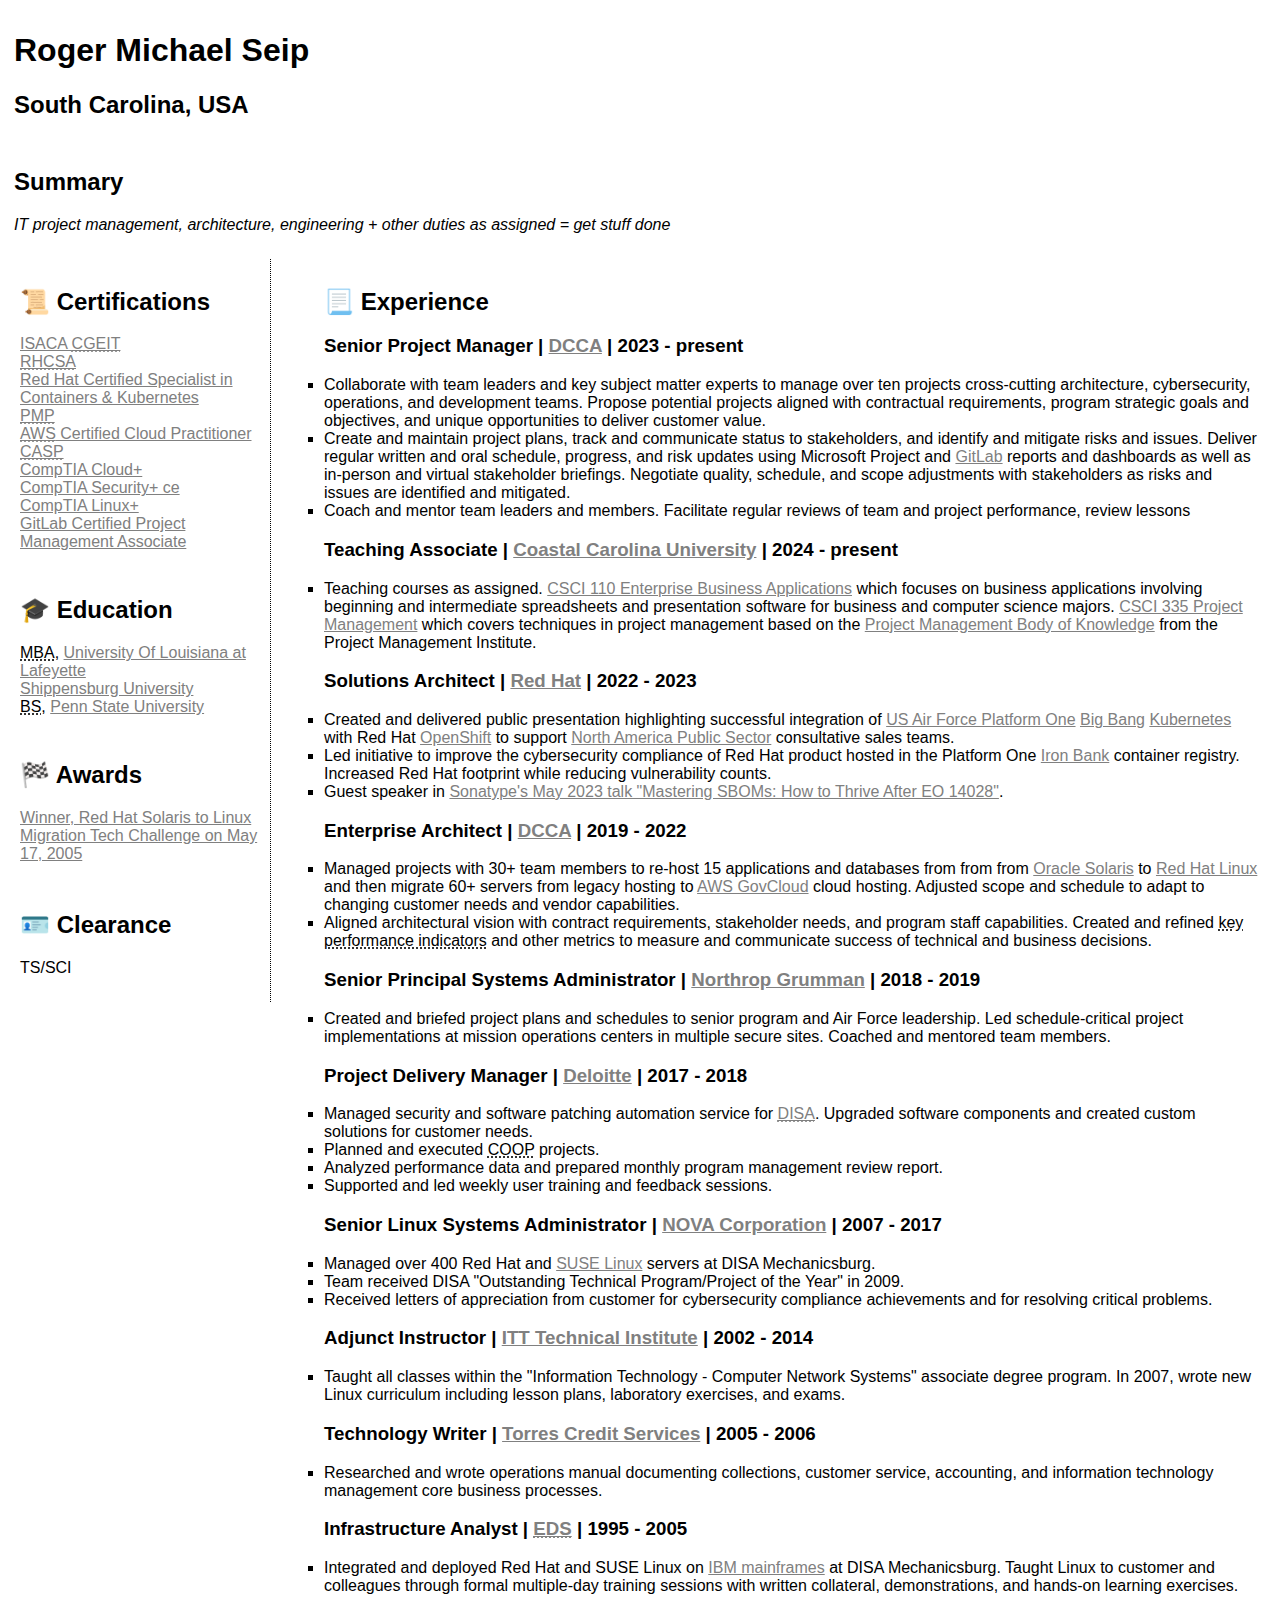
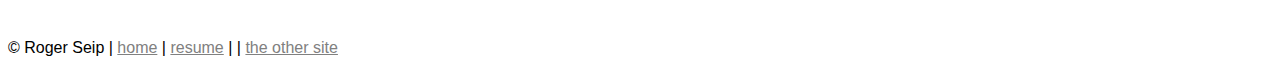
<file: resume.html>
<!doctype html>

<html lang="en">
<head>
  <meta charset="utf-8">

  <title>Resume - Roger Michael Seip</title>
  <meta name="description" content="Roger Michael Seip">
  <meta name="author" content="Roger Michael Seip">

<style>
    body { background-color: White; color: Black; font-family: sans-serif; }
    div { margin: 3px; padding: 3px; float: none; }
    #bar-left { float: left; width: 20%; border-right: dotted 1px; }
    #main-right { float: right; width: 75%; }
    a { color: Gray; text-decoration: underline ; text-transform: none ; }
    ul { list-style-type: none; padding: 0; }
    q { font-style: italic ;}
    #summary p { font-style: italic; }
    #clearance { float: left; }
    #experience { float: right; }
    #experience li li { list-style-type: square; }
    #experience h2::before { content: "📃  "; }
    #education h2::before { content: "🎓  "; }
    #certifications h2::before { content: "📜  "; }
    #awards h2::before { content: "🏁  "; }
    #clearance h2::before { content: "🪪  "; }
    footer { float: left; width: 100%; }
</style>

</head>

<div id="contact">
    <h1>Roger Michael Seip</h1>
    <h2>South Carolina, USA</h2>
</div>

<div id="summary">
    <h2>Summary</h2>
    <p>IT project management, architecture, engineering &plus; other duties as assigned &equals; get stuff done</p>
</div>

<div id="bar-left">
    <div id="certifications"> 
        <h2>Certifications</h2>
        <ul>
            <li><a href="https://www.isaca.org/credentialing/cgeit">ISACA <abbr title="Certified in the Governance of Enterprise IT">CGEIT</abbr></a></li>
            <li><a href="https://www.redhat.com/en/services/certification/rhcsa"><abbr title="Red Hat Certified System Administrator">RHCSA</abbr></a></li>
            <li><a href="https://www.redhat.com/en/services/certification/red-hat-certified-specialist-in-containers-and-kubernetes">Red Hat Certified Specialist in Containers &amp; Kubernetes</a></li>
            <li><a href="https://www.pmi.org/certifications/certification-resources/registry"><abbr title="Project Management Professional">PMP</abbr></a></li>
            <li><a href="https://aws.amazon.com/certification/certified-cloud-practitioner/"><abbr title="Amazon Web Services">AWS</abbr> Certified Cloud Practitioner</a></li>
            <li><a href="https://www.comptia.org/certifications/comptia-advanced-security-practitioner"><abbr title="CompTIA Advanced Security Practitioner">CASP</abbr></a></li>
            <li><a href="https://www.comptia.org/certifications/cloud">CompTIA Cloud+</a></li>
            <li><a href="https://www.comptia.org/certifications/security">CompTIA Security+ ce</a></li>
            <li><a href="https://www.comptia.org/certifications/linux">CompTIA Linux+</a></li>
            <li><a href="https://university.gitlab.com/courses/gitlab-project-management-certification-exam">GitLab Certified Project Management Associate</a></li>

        </ul>        
    </div>
        
    <div id="education">        
        <h2>Education</h2>
        <ul>
            <li><abbr title="Masters in Business Administration">MBA</abbr></a>, <a href="https://louisiana.edu/">University Of Louisiana at Lafeyette</a></li>
            <li><a href="https://www.ship.edu/">Shippensburg University</a></li>
            <li><abbr title="Bachelor of Science">BS</abbr>, <a href="https://www.psu.edu/">Penn State University</a></li>
        </ul>
    </div>
        
    <div id="awards">
        <h2>Awards</h2>
        <ul>
            <li><a href="https://web.archive.org/web/20060427114038/http://www.redhat.com/sundown/techquestion0517.html">Winner, Red Hat Solaris to Linux Migration Tech Challenge on May 17, 2005</a></li>
        </ul>
    </div>
        
    <div id="clearance">
        <h2>Clearance</h2>
        <ul>
            <li>TS/SCI</li>
        </ul>
    </div>        
</div>

<div id="main-right">

    <div id="experience">

        <h2>Experience</h2>

        <ul>

            <li><h3>Senior Project Manager | <a href="https://www.dcca.com/">DCCA</a> | 2023 - present</h3>
            <ul>
                <li>
                Collaborate with team leaders and key subject matter experts to manage over ten projects cross-cutting architecture, cybersecurity, operations, and development teams. Propose potential projects aligned with contractual requirements, program strategic goals and objectives, and unique opportunities to deliver customer value.</li>
                <li>
                Create and maintain project plans, track and communicate status to stakeholders, and identify and mitigate risks and issues. Deliver regular written and oral schedule, progress, and risk updates using Microsoft Project and <a href="https://gitlab.com/">GitLab</a> reports and dashboards as well as in-person and virtual stakeholder briefings. Negotiate quality, schedule, and scope adjustments with stakeholders as risks and issues are identified and mitigated.
                </li>
                <li>
                Coach and mentor team leaders and members. Facilitate regular reviews of team and project performance, review lessons
                </li>
            </ul>
            </li>

            <li><h3>Teaching Associate | <a href="https://www.coastal.edu/computing/">Coastal Carolina University</a> | 2024 - present</h3>
            <ul>
                <li>
                Teaching courses as assigned. <a href="https://catalog.coastal.edu/content.php?filter%5B27%5D=CSCI&filter%5B29%5D=110&filter%5Bkeyword%5D=&filter%5B32%5D=1&filter%5Bcpage%5D=1&cur_cat_oid=31&expand=&navoid=1092&search_database=Filter#acalog_template_course_filter">CSCI 110 Enterprise Business Applications</a> which focuses on business applications involving beginning and intermediate spreadsheets and presentation software for business and computer science majors. <a href="https://catalog.coastal.edu/content.php?filter%5B27%5D=CSCI&filter%5B29%5D=335&filter%5Bkeyword%5D=&filter%5B32%5D=1&filter%5Bcpage%5D=1&cur_cat_oid=31&expand=&navoid=1092&search_database=Filter#acalog_template_course_filter">CSCI 335 Project Management</a> which covers techniques in project management based on the <a href="https://www.pmi.org/standards/pmbok">Project Management Body of Knowledge</a> from the Project Management Institute.
                </li>
            </ul>
            </li>

            <li><h3>Solutions Architect | <a href="https://www.redhat.com/en">Red Hat</a> | 2022 - 2023</h3>
            <ul>
                <li>
                Created and delivered public presentation highlighting successful integration of <a href="https://p1.dso.mil/">US Air Force Platform One</a> <a href="https://p1.dso.mil/bigbang">Big Bang</a> <a href="https://kubernetes.io/">Kubernetes</a> with Red Hat <a href="https://www.redhat.com/en/technologies/cloud-computing/openshift">OpenShift</a> to support <a href="https://www.redhat.com/en/solutions/public-sector">North America Public Sector</a> consultative sales teams.
                </li>
                <li>
                Led initiative to improve the cybersecurity compliance of Red Hat product hosted in the Platform One <a href="https://p1.dso.mil/ironbank">Iron Bank</a> container registry. Increased Red Hat footprint while reducing vulnerability counts.
                </li>
                <li>
                Guest speaker in <a href="https://www.brighttalk.com/webcast/19417/580747">Sonatype's May 2023 talk "Mastering SBOMs: How to Thrive After EO 14028"</a>.
                </li>
            </ul>
            </li>

            <li><h3>Enterprise Architect | <a href="https://www.dcca.com/">DCCA</a> | 2019 - 2022</h3>
            <ul>
                <li>
                Managed projects with 30+ team members to re-host 15 applications and databases from from from <a href="https://www.oracle.com/solaris/solaris11/">Oracle Solaris</a> to <a href="https://www.redhat.com/en/technologies/linux-platforms/enterprise-linux">Red Hat Linux</a> and then migrate 60+ servers from legacy hosting to <a href="https://aws.amazon.com/govcloud-us/">AWS GovCloud</a> cloud hosting. Adjusted scope and schedule to adapt to changing customer needs and vendor capabilities.
                </li>
                <li>
                Aligned architectural vision with contract requirements, stakeholder needs, and program staff capabilities. Created and refined <abbr title="Key Performance Indicators">key performance indicators</abbr> and other metrics to measure and communicate success of technical and business decisions.
                </li>
            </ul>
            </li>

            <li><h3>Senior Principal Systems Administrator | <a href="https://www.northropgrumman.com/">Northrop Grumman</a> | 2018 - 2019</h3>
            <ul>
                <li>
                Created and briefed project plans and schedules to senior program and Air Force leadership. Led schedule-critical project implementations at mission operations centers in multiple secure sites. Coached and mentored team members.
                </li>
            </ul>
            </li>

            <li><h3>Project Delivery Manager | <a href="https://www.deloitte.com">Deloitte</a> | 2017 - 2018</h3>
            <ul>
                <li>
                Managed security and software patching automation service for <a href="https://disa.mil/"><abbr title="Defense Information Systems Agency">DISA</abbr></a>. Upgraded software components and created custom solutions for customer needs.
                </li>
                <li>
                Planned and executed <abbr title="Continuity of Operations">COOP</abbr> projects.
                </li>
                <li>
                Analyzed performance data and prepared monthly program management review report.
                </li>
                <li>
                Supported and led weekly user training and feedback sessions.
                </li>

            </ul>
            </li>

            <li><h3>Senior Linux Systems Administrator | <a href="https://ddc-dine.com/nova/">NOVA Corporation</a> | 2007 - 2017</h3>
            <ul>

                <li>
                Managed over 400 Red Hat and <a href="https://www.suse.com/products/server/">SUSE Linux</a> servers at DISA Mechanicsburg.
                </li>
                <li>
                Team received DISA "Outstanding Technical Program/Project of the Year" in 2009.
                </li>
                <li>
                Received letters of appreciation from customer for cybersecurity compliance achievements and for resolving critical problems.
                </li>
                </li>

            </ul>
            </li>

            <li><h3>Adjunct Instructor | <a href="https://en.wikipedia.org/wiki/ITT_Technical_Institute">ITT Technical Institute</a> | 2002 - 2014</h3>
                <ul>
                <li>
                Taught all classes within the "Information Technology - Computer Network Systems" associate degree program. In 2007, wrote new Linux curriculum including lesson plans, laboratory exercises, and exams.
                </li>
                </ul>
            </li>


            <li><h3>Technology Writer | <a href="http://torrescredit.com/">Torres Credit Services</a> | 2005 - 2006</h3>
                <ul>
                <li>
                Researched and wrote operations manual documenting collections, customer service, accounting, and information technology management core business processes.
                </li>
                </ul>
            </li>

            <li><h3>Infrastructure Analyst | <a href="https://dxc.com/us/en"><abbr title="Electronic Data Systems, now DXC">EDS</abbr></a> | 1995 - 2005</h3>
                <ul>

                <li>
                Integrated and deployed Red Hat and SUSE Linux on <a href="https://www.ibm.com/z/linux">IBM mainframes</a> at DISA Mechanicsburg. Taught Linux to customer and colleagues through formal
multiple-day training sessions with written collateral, demonstrations, and hands-on learning exercises.
                </li>

                </ul>
            </li>

        </ul>
        
    </div>
        
</div>

<footer>
    <p>&copy; Roger Seip | <a href="https://rogueroo.com/">home</a> | <a href="https://rogueroo.com/resume">resume</a> |   | <a href="https://rseip.com/">the other site</a></p>
</footer>

</body>
</html>
</file>
